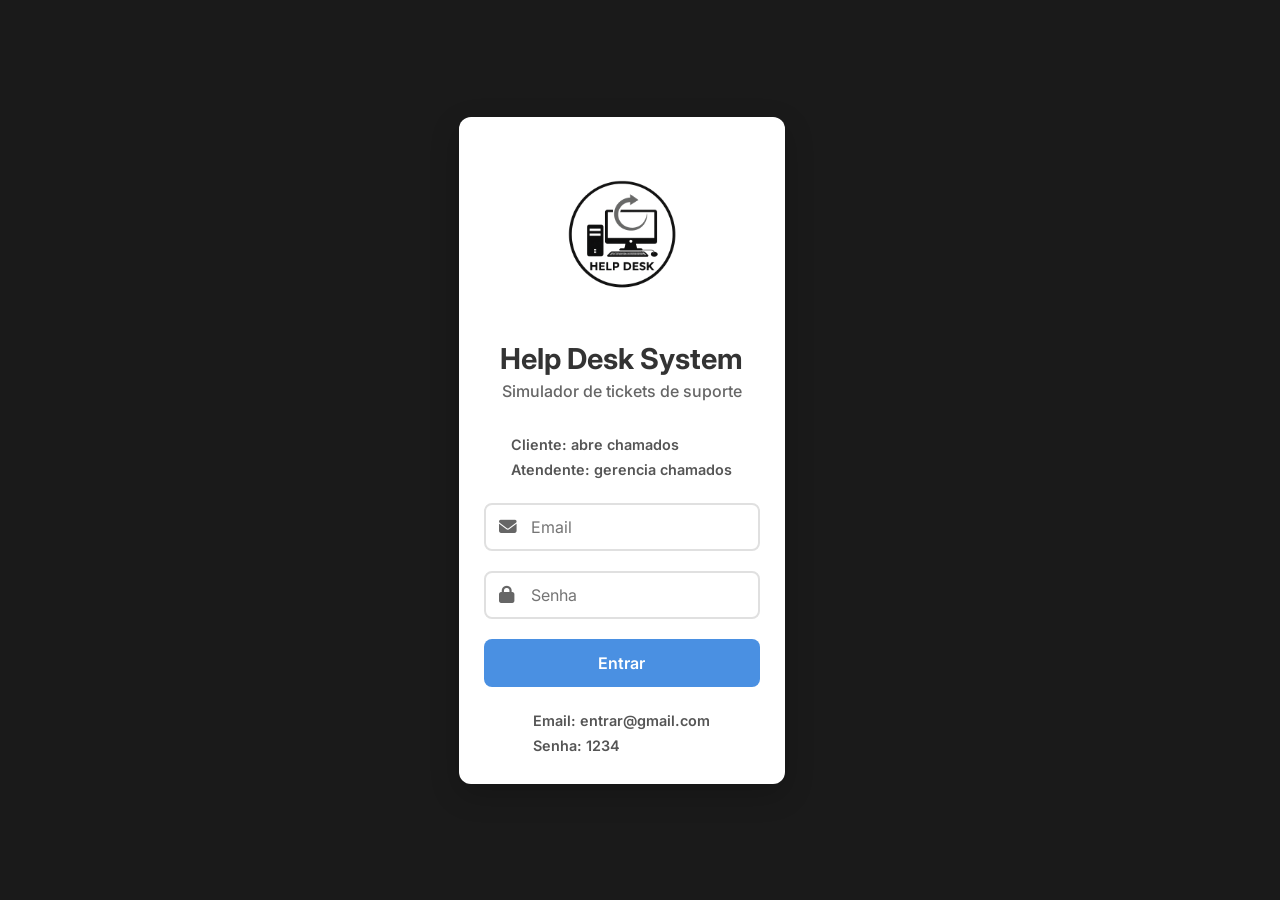
<file: index.html>
<!DOCTYPE html>
<html lang="pt-BR">
<head>
    <meta charset="UTF-8">
    <meta name="viewport" content="width=device-width, initial-scale=1.0">
    <link rel="stylesheet" href="https://cdnjs.cloudflare.com/ajax/libs/font-awesome/6.5.1/css/all.min.css">
    <link href="https://fonts.googleapis.com/css2?family=Inter:wght@400;500;600&display=swap" rel="stylesheet">
    <link rel="stylesheet" href="css/style.css">

    <title>Help Desk System</title>
</head>
<body>
    <main>
        <div class="container">
            <div>
                <img src="logo.png" alt="Logo do Help Desk System">
                <h1>Help Desk System</h1>
                <h2>Simulador de tickets de suporte</h2>
            </div>
            <div class="info">
                <span>Cliente: abre chamados</span>
                <span>Atendente: gerencia chamados</span>
            </div>
            <form id="form" action="">
                <div class="input-group">
                    <i class="fa-solid fa-envelope"></i>
                    <input id="email" type="email" name="email" placeholder="Email">
                </div>
                <div class="input-group">
                    <i class="fa-solid fa-lock"></i>
                    <input id="password" type="password" name="password" placeholder="Senha">
                </div>
                <button type="submit">Entrar</button>
            </form>
        <div class="info">
            <span>Email: entrar@gmail.com </span>
            <span>Senha: 1234 </span>
        </div>
    </main>
    <script src="js/login.js"></script>
</body>
</html>
</file>
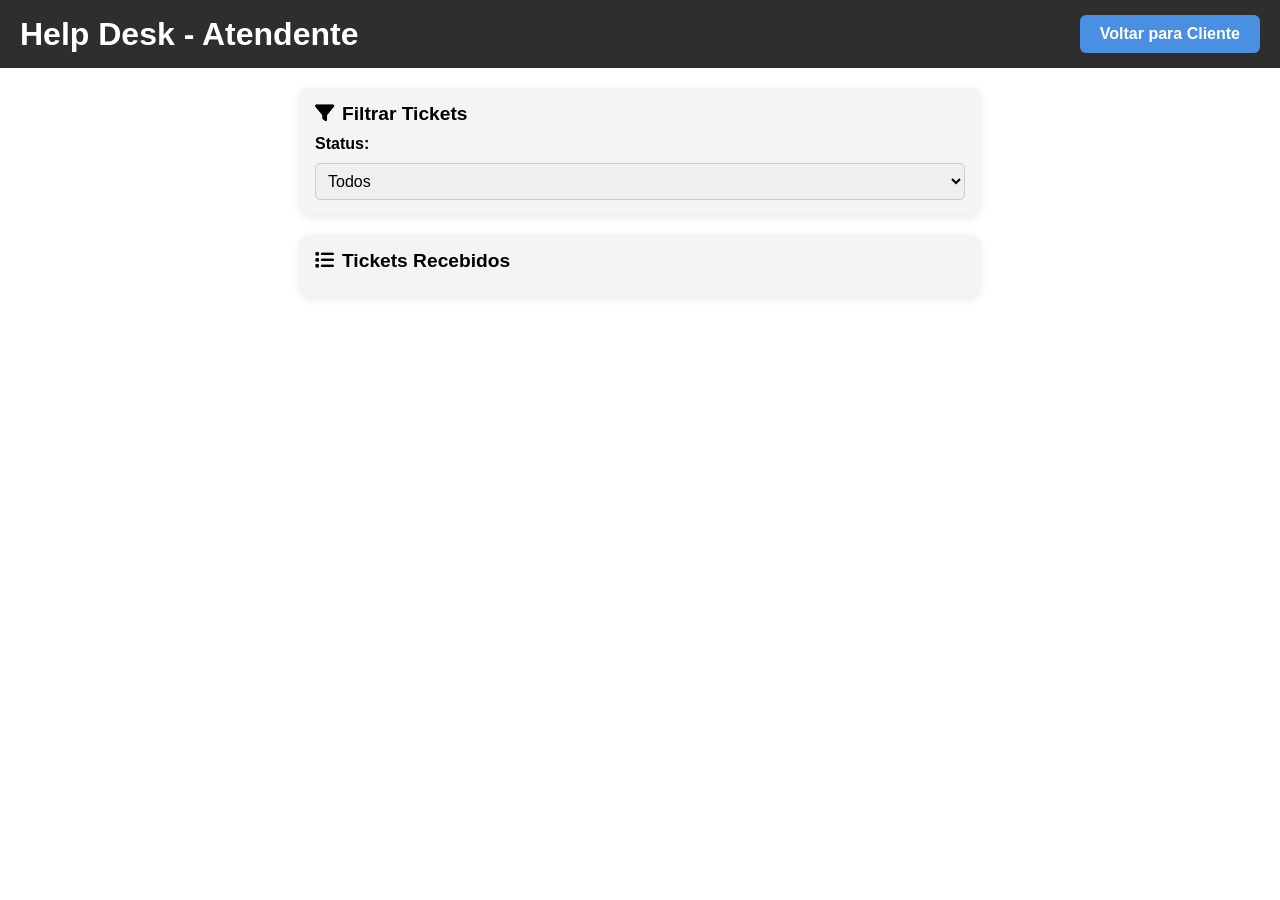
<file: atendente.html>
<!DOCTYPE html>
<html lang="pt-BR">
<head>
    <meta charset="UTF-8">
    <title>Área do Atendente | Help Desk</title>
    <link rel="stylesheet" href="https://cdnjs.cloudflare.com/ajax/libs/font-awesome/6.4.0/css/all.min.css">
    <link rel="stylesheet" href="css/atendente.css">
</head>
<body>

<header class="header">
    <h1>Help Desk - Atendente</h1>
    <a href="client.html" class="switch-btn">Voltar para Cliente</a>
</header>

<main class="dashboard">

    <!-- Filtro de Tickets -->
    <section class="card">
        <h2><i class="fa-solid fa-filter"></i> Filtrar Tickets</h2>
        <label for="filter">Status:</label>
        <select id="filter">
            <option value="all">Todos</option>
            <option value="open">Aberto</option>
            <option value="closed">Resolvido</option>
            <option value="canceled">Cancelado</option>
        </select>
    </section>

    <section class="card">
    <h2><i class="fa-solid fa-list"></i> Tickets Recebidos</h2>
    
   
    <ul class="ticket-list">
    </ul>
</section>
</main>
<script src="js/atendente.js"></script>
</body>
</html>
</file>
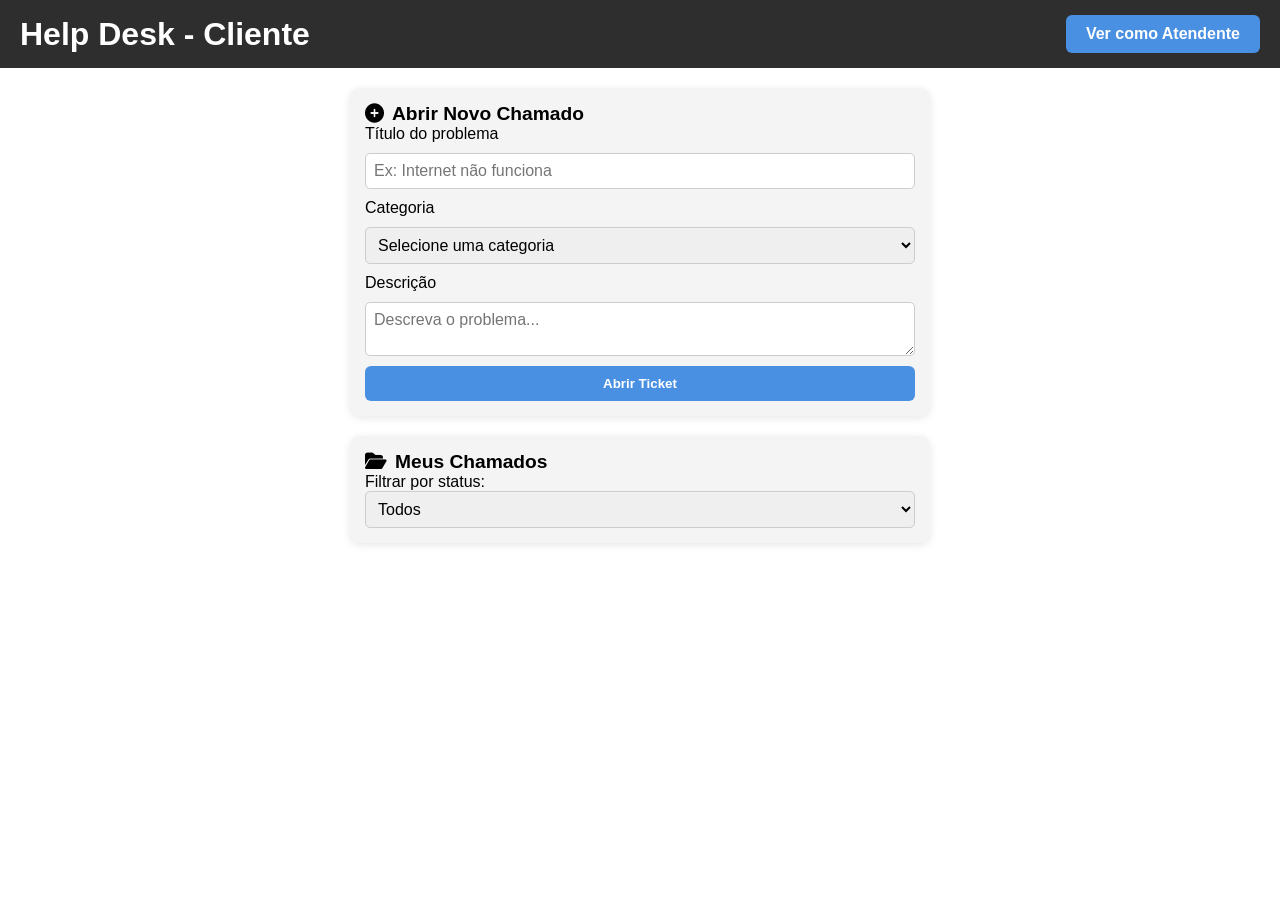
<file: client.html>
<!DOCTYPE html>
<html lang="pt-BR">
<head>
    <meta charset="UTF-8">
    <title>Meus Tickets | Help Desk</title>
    <link rel="stylesheet" href="https://cdnjs.cloudflare.com/ajax/libs/font-awesome/6.4.0/css/all.min.css">
    <link rel="stylesheet" href="css/client.css">
    <link rel="shortcut icon" href="logo.png" type="image/x-icon">
    

</head>
<body>

<header class="header">
    <h1>Help Desk - Cliente</h1>
    <a href="atendente.html" class="switch-btn">Ver como Atendente</a>
</header>

<main class="dashboard">

    <section class="card">
       <h2><i class="fa-solid fa-circle-plus"></i>Abrir Novo Chamado</h2>

        <form id="ticket-form">
            <label>Título do problema</label>
            <input id="ticket-title" type="text" placeholder="Ex: Internet não funciona" required>

            <label for="ticket-category">Categoria</label>
            <select id="ticket-category" name="category" required>
                <option value="">Selecione uma categoria</option>
                <option value="internet">Internet</option>
                <option value="hardware">Hardware</option>
                <option value="software">Software</option>
                <option value="email">Email</option>
            </select>

            <label>Descrição</label>
            <textarea id="ticket-description" placeholder="Descreva o problema..." required></textarea>
            <button id="submit-ticket" type="submit">Abrir Ticket</button>
        </form>
    </section>

 
    <section class="card">
        <h2><i class="fa-solid fa-folder-open"></i> Meus Chamados</h2>
        
        <label for="filter">Filtrar por status:</label>
        <select id="filter">
            <option value="all">Todos</option>
            <option value="open">Aberto</option>
            <option value="closed">Resolvido</option>
            <option value="canceled">Cancelado</option>
        </select>

        <ul class="ticket-list">
        
        </ul>
    </section>

</main>

<script src="js/client.js"></script>
</body>
</html>
</file>
<file: css/style.css>
* {
    margin: 0;
    padding: 0;
    box-sizing: border-box;
    font-family: 'Inter', sans-serif; /* Adicionei a fonte */
}

body {
    display: flex;
    min-height: 100vh;
    align-items: center;
    justify-content: center;
    background-color: #1a1a1a; /* Preto mais moderno */
}

.container {
    text-align: center;
    display: flex;
    flex-direction: column;
    gap: 25px; /* Aumentei o gap */
    background-color: white;
    border-radius: 12px;
    width: 90%;
    max-width: 400px; /* Limite máximo */
    padding: 30px 25px;
    box-shadow: 0 10px 30px rgba(0, 0, 0, 0.2); /* Sombra */
}

.info {
    display: flex;
    flex-direction: column;
    gap: 8px;
    align-items: flex-start;
    margin: 0 auto;
    text-align: left;
    color: #555;
    font-weight: 600; /* Inter média */
    font-size: 0.9rem;
}

.info span {
    display: block;
}

form {
    display: flex;
    flex-direction: column;
    gap: 20px;
}

.input-group {
    position: relative;
    width: 100%;
}

.input-group i {
    position: absolute;
    top: 50%;
    left: 15px;
    transform: translateY(-50%);
    color: #666;
    font-size: 1.1rem;
}

.input-group input {
    width: 100%;
    border: 2px solid #e0e0e0;
    border-radius: 8px;
    padding: 12px 15px 12px 45px;
    font-size: 1rem;
    transition: border-color 0.3s;
}

.input-group input:focus {
    outline: none;
    border-color: #4a90e2; /* Azul ao focar */
}

img {
    width: 180px;
    margin: 0 auto;
}

h1 {
    color: #333;
    margin: 10px 0 5px;
    font-size: 1.8rem;
}

h2 {
    color: #666;
    font-size: 1rem;
    font-weight: 500;
    margin-bottom: 10px;
}

button {
    border: none;
    background-color: #4a90e2;
    color: white;
    padding: 14px;
    cursor: pointer;
    border-radius: 8px;
    font-size: 1rem;
    font-weight: 600;
    transition: background-color 0.3s, transform 0.2s;
}

button:hover {
    background-color: #357ABD;
    transform: translateY(-2px);
}

button:active {
    transform: translateY(0);
}
</file>
<file: css/atendente.css>
/* Reset básico */
*{
    margin: 0;
    padding: 0;
    box-sizing: border-box;
    font-family: Arial, sans-serif;
}

/* Header */
.header {
    display: flex;
    justify-content: space-between;
    align-items: center;
    padding: 15px 20px;
    background: #2e2e2e;
    color: #fff;
}

.switch-btn {
    display: inline-block;
    padding: 10px 20px;
    background-color: #4a90e2; /* azul chamativo */
    color: white;
    font-weight: bold;
    text-decoration: none; /* remove o sublinhado */
    border-radius: 6px;
    transition: background-color 0.2s, transform 0.2s;
    text-align: center;
}

.switch-btn:hover {
    background-color: #357ABD; /* azul mais escuro ao passar o mouse */
    transform: translateY(-2px);
}


/* Dashboard centralizado */
.dashboard {
    max-width: 700px;
    margin: 20px auto;
    display: flex;
    flex-direction: column;
    gap: 20px;
    padding: 0 10px;
}

/* Cards */
.card {
    background: #f4f4f4;
    padding: 15px;
    border-radius: 10px;
    display: flex;
    flex-direction: column;
    gap: 10px;
    box-shadow: 0 2px 8px rgba(0,0,0,0.1);
    transition: transform 0.2s, box-shadow 0.2s;
}

.card:hover {
    transform: translateY(-3px);
    box-shadow: 0 4px 12px rgba(0,0,0,0.15);
}

/* Card titles */
.card h2 {
    display: flex;
    align-items: center;
    gap: 8px;
    font-size: 1.2rem;
}

/* Labels e inputs */
label {
    font-weight: bold;
}

input, select, textarea {
    padding: 8px;
    border-radius: 5px;
    border: 1px solid #ccc;
    font-size: 1rem;
    width: 100%;
}

textarea {
    resize: vertical;
}

/* Lista de tickets */
.ticket-list {
    list-style: none;
    padding: 0;
}

.ticket-list li {
    display: flex;
    justify-content: space-between;
    align-items: center;
    padding: 10px;
    border-bottom: 1px solid #ddd;
    transition: background-color 0.2s;
}

.ticket-list li:hover {
    background-color: #f0f0f0;
}

/* Status badges */
.status {
    padding: 4px 10px;
    border-radius: 12px;
    font-weight: bold;
    font-size: 0.9rem;
}

.status.open { background-color: rgba(255,165,0,0.2); color: orange; }
.status.closed { background-color: rgba(0,128,0,0.2); color: green; }
.status.canceled { background-color: rgba(255,0,0,0.2); color: red; }

/* Botões de ação */
.actions {
    display: flex;
    gap: 5px;
}

.actions button {
    border: none;
    background-color: #4a90e2;
    color: white;
    font-weight: bold;
    border-radius: 6px;
    padding: 6px 10px;
    cursor: pointer;
    font-size: 0.9rem;
    display: flex;
    align-items: center;
    gap: 4px;
    transition: background-color 0.2s, transform 0.2s;
}

.actions button:hover {
    background-color: #357ABD;
    transform: translateY(-1px);
}

.actions button:disabled {
    background-color: #e0e0e0;
    cursor: not-allowed;
}

/* Botões do formulário */
button[type="submit"] {
    background-color: #4a90e2;
    color: white;
    padding: 10px;
    border-radius: 6px;
    font-weight: bold;
    cursor: pointer;
    transition: background-color 0.2s, transform 0.2s;
}

button[type="submit"]:hover {
    background-color: #357ABD;
    transform: translateY(-2px);
}

/* Responsividade */
@media (max-width: 500px) {
    .dashboard {
        margin: 10px;
        gap: 15px;
    }

    .card h2 {
        font-size: 1rem;
    }

    .status {
        font-size: 0.8rem;
        padding: 2px 6px;
    }

    button, .actions button {
        padding: 7px 7px;
        font-size: 0.85rem;
    }
}
</file>
<file: css/client.css>
/* Reset básico */
*{
    margin: 0;
    padding: 0;
    box-sizing: border-box;
    font-family: Arial, sans-serif;
}

/* Header */
.header {
    display: flex;
    justify-content: space-between;
    align-items: center;
    padding: 15px 20px;
    background: #2e2e2e;
    color: #fff;
}

.switch-btn {
    display: inline-block;
    padding: 10px 20px;
    background-color: #4a90e2; /* azul chamativo */
    color: white;
    font-weight: bold;
    text-decoration: none; /* remove o sublinhado */
    border-radius: 6px;
    transition: background-color 0.2s, transform 0.2s;
    text-align: center;
}

.switch-btn:hover {
    background-color: #357ABD; /* azul mais escuro ao passar o mouse */
    transform: translateY(-2px);
}

/* Dashboard centralizado */
.dashboard {
    max-width: 600px;
    margin: 20px auto;
    display: flex;
    flex-direction: column;
    gap: 20px;
    padding: 0 10px;
}

/* Cards */
.card {
    background: #f4f4f4;
    padding: 15px;
    border-radius: 10px;
    box-shadow: 0 2px 8px rgba(0,0,0,0.1);
    transition: transform 0.2s, box-shadow 0.2s;
}

.card:hover {
    transform: translateY(-3px);
    box-shadow: 0 4px 12px rgba(0,0,0,0.15);
}

/* Títulos dos cards */
.card h2 {
    display: flex;
    align-items: center;
    gap: 8px;
    font-size: 1.2rem;
}

/* Formulário */
form {
    display: flex;
    flex-direction: column;
    gap: 10px;
}

input, select, textarea {
    padding: 8px;
    border-radius: 5px;
    border: 1px solid #ccc;
    font-size: 1rem;
    width: 100%;
}

textarea {
    resize: vertical;
}

/* Lista de tickets */
.ticket-list {
    list-style: none;
    padding: 0;
}

.ticket-list li {
    display: flex;
    justify-content: space-between;
    padding: 8px 0;
}

/* Status badges */
.status {
    padding: 3px 8px;
    border-radius: 12px;
    font-size: 0.9rem;
    font-weight: bold;
}

.status.open { background-color: rgba(255,165,0,0.2); color: orange; }
.status.closed { background-color: rgba(0,128,0,0.2); color: green; }
.status.canceled { background-color: rgba(255,0,0,0.2); color: red; }

/* Botões */
button {
    border: none;
    background-color: #4a90e2;
    color: white;
    font-weight: bold;
    border-radius: 6px;
    padding: 10px;
    cursor: pointer;
    transition: background-color 0.2s, transform 0.2s;
}

button:hover {
    background-color: #357ABD;
    transform: translateY(-2px);
}

/* Responsividade para celular */
@media (max-width: 500px) {
    .dashboard {
        margin: 10px;
        gap: 15px;
    }

    .card h2 {
        font-size: 1rem;
    }

    button {
        padding: 7px 7px;
        font-size: 0.9rem;
    }

    .status {
        font-size: 0.8rem;
        padding: 2px 6px;
    }
}
</file>
